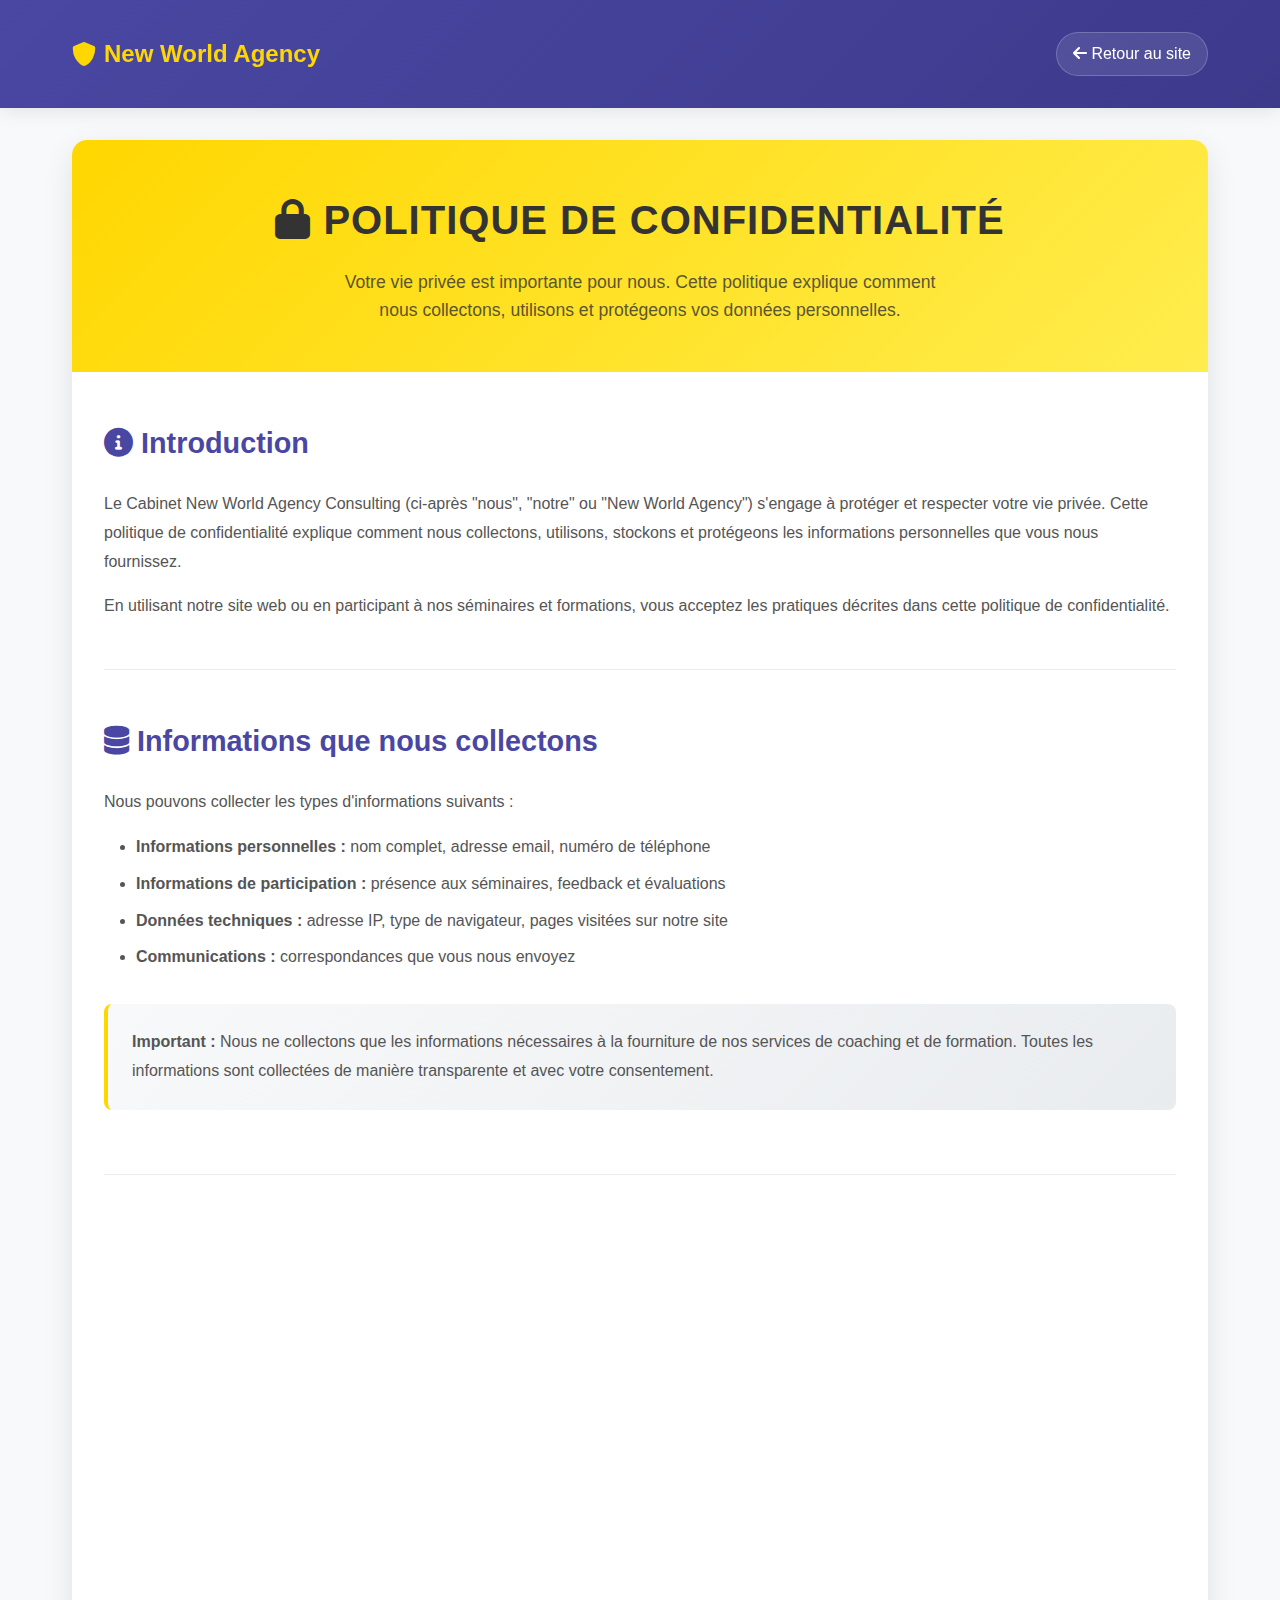
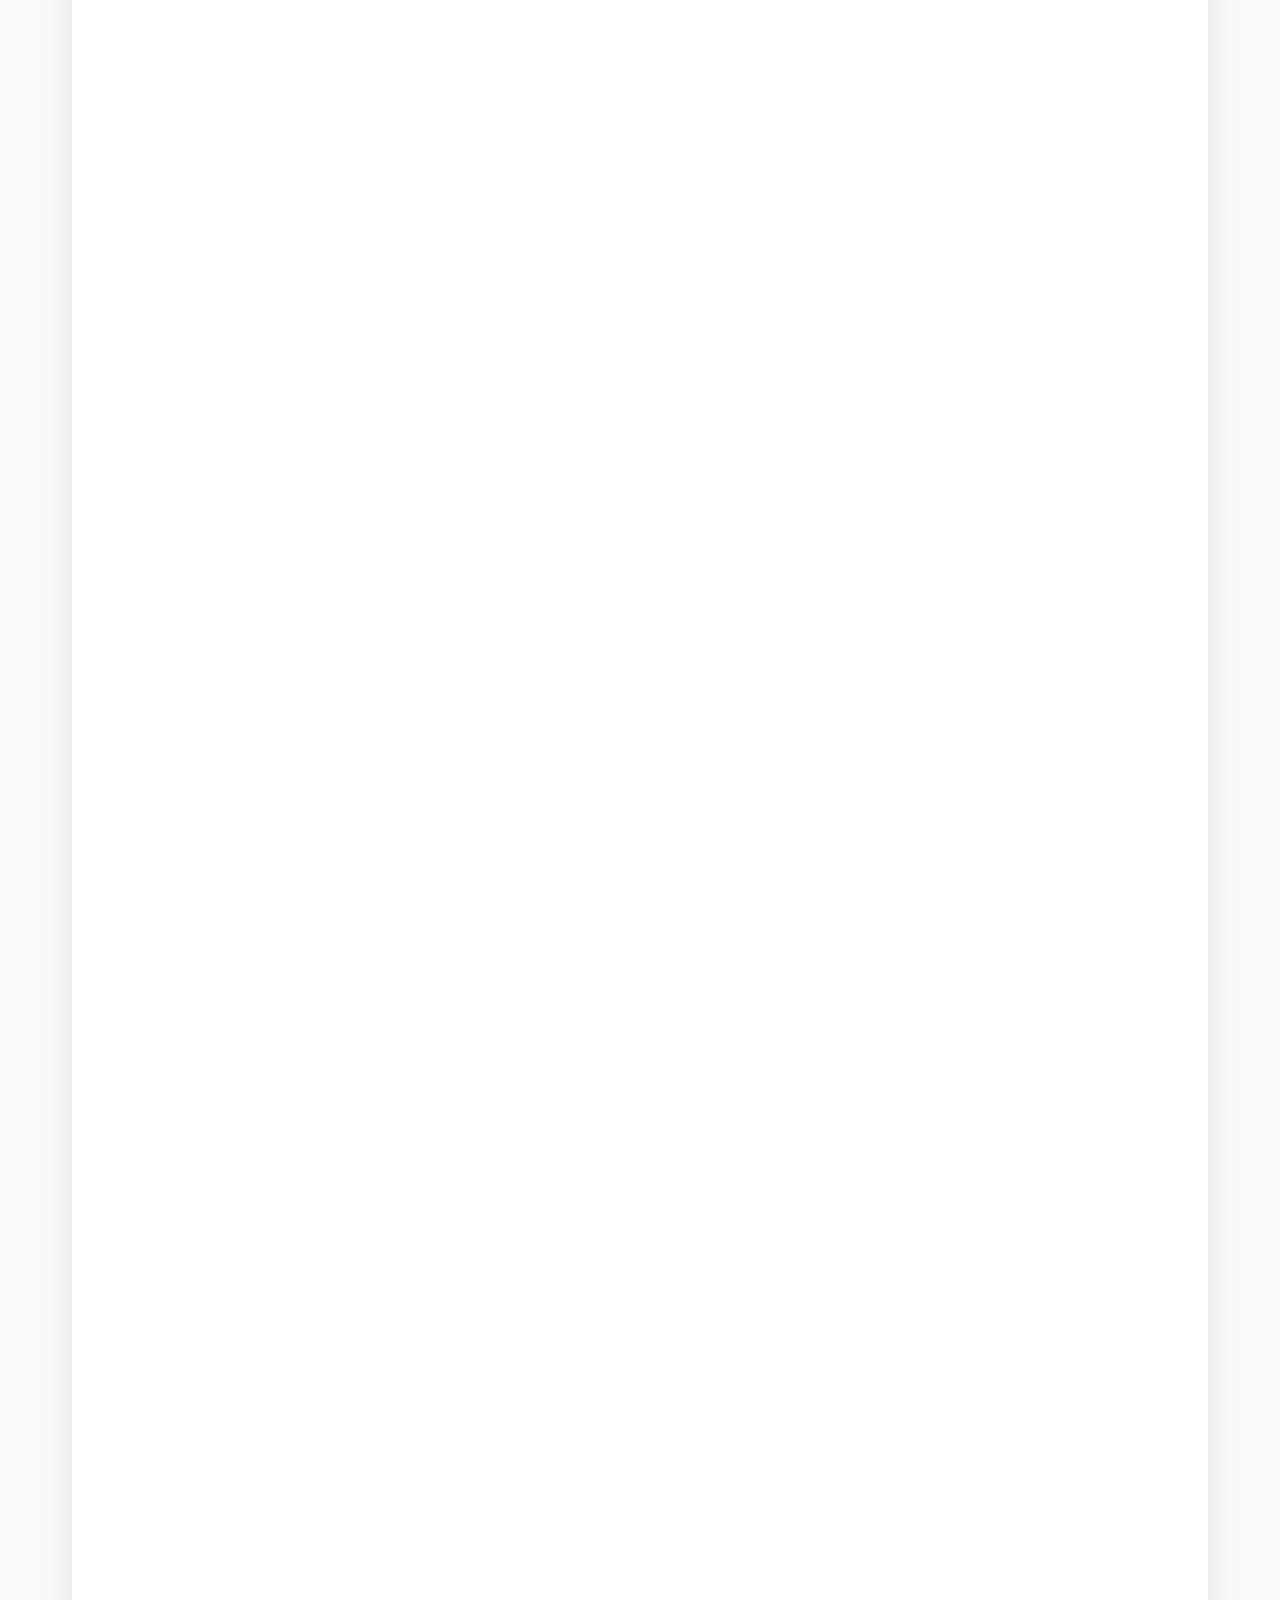
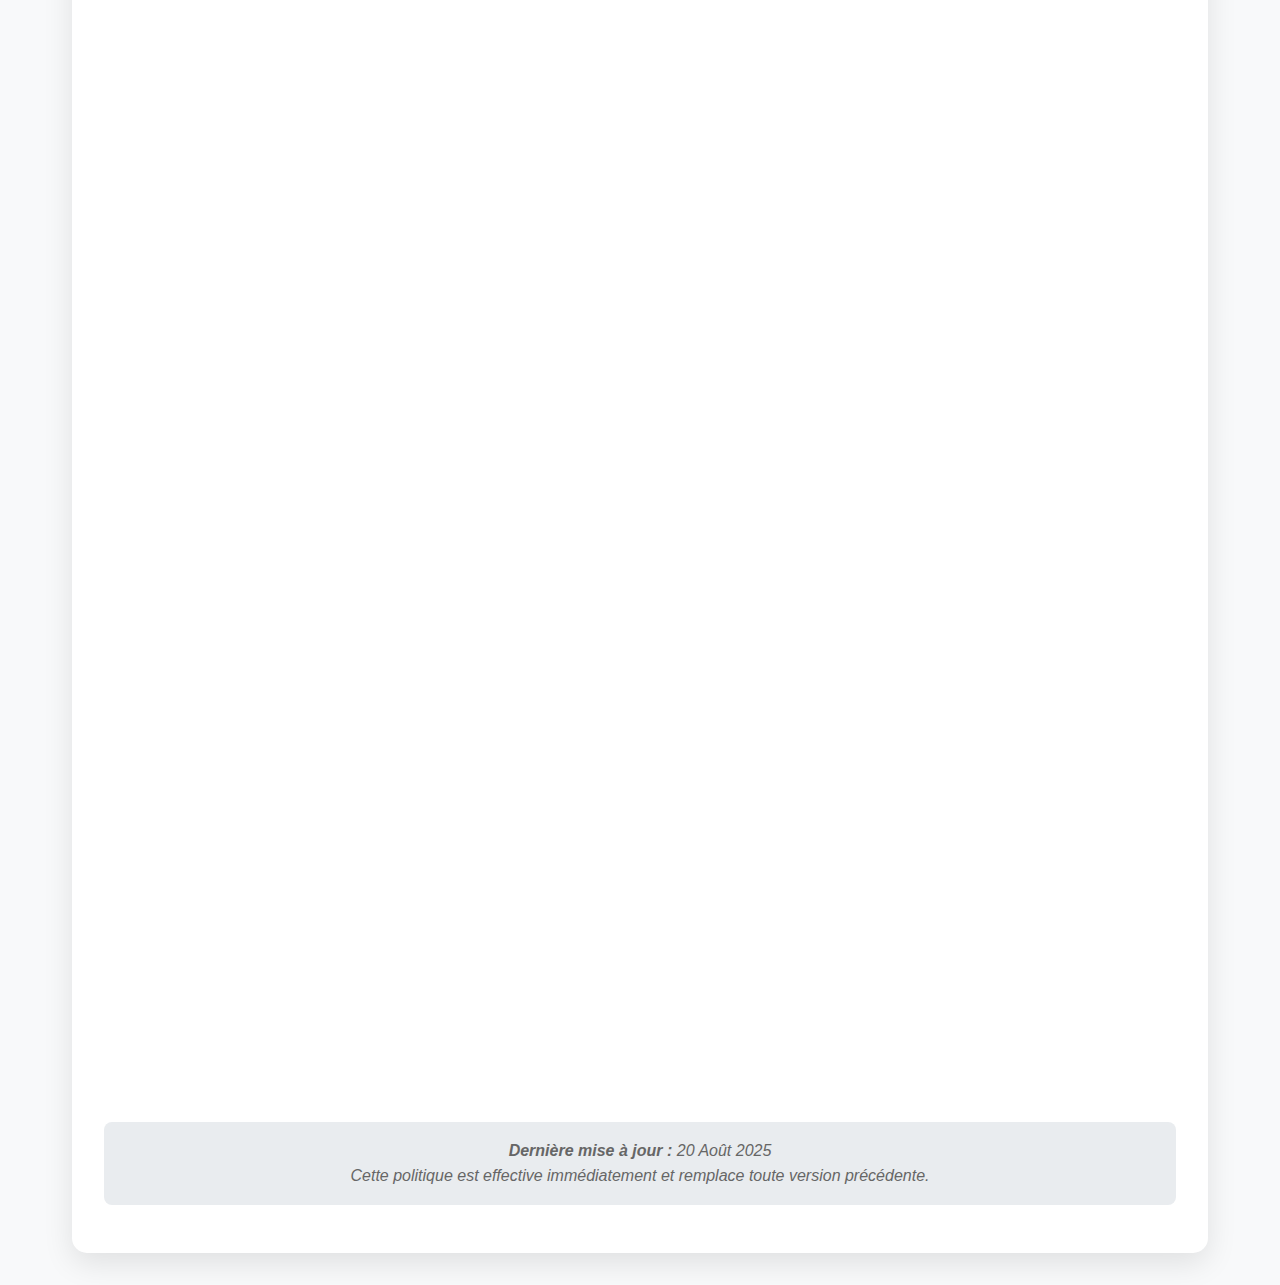
<file: privacy-policy.html>
<!DOCTYPE html>
<html lang="fr">

<head>
    <meta charset="UTF-8">
    <meta name="viewport" content="width=device-width, initial-scale=1.0">
    <title>Politique de Confidentialité - New World Agency</title>
    <link href="https://cdnjs.cloudflare.com/ajax/libs/font-awesome/6.0.0/css/all.min.css" rel="stylesheet">
    <style>
        * {
            margin: 0;
            padding: 0;
            box-sizing: border-box;
        }

        body {
            font-family: 'Arial', sans-serif;
            line-height: 1.6;
            color: #333;
            background-color: #f8f9fa;
        }

        /* Header */
        .header {
            background: linear-gradient(135deg, #4a47a3 0%, #3d3a8c 100%);
            color: white;
            padding: 1rem 0;
            position: sticky;
            top: 0;
            z-index: 100;
            box-shadow: 0 2px 20px rgba(0, 0, 0, 0.1);
        }

        .container {
            max-width: 1200px;
            margin: 0 auto;
            padding: 0 2rem;
        }

        .nav {
            display: flex;
            align-items: center;
            justify-content: space-between;
            padding: 1rem 0;
        }

        .logo {
            font-size: 1.5rem;
            font-weight: bold;
            color: #ffd700;
            text-decoration: none;
            display: flex;
            align-items: center;
            gap: 0.5rem;
        }

        .back-link {
            background: rgba(255, 255, 255, 0.1);
            color: white;
            padding: 0.5rem 1rem;
            border-radius: 25px;
            text-decoration: none;
            font-weight: 500;
            transition: all 0.3s ease;
            border: 1px solid rgba(255, 255, 255, 0.2);
        }

        .back-link:hover {
            background: rgba(255, 255, 255, 0.2);
            transform: translateY(-2px);
        }

        /* Main Content */
        .main-content {
            background: white;
            margin: 2rem auto;
            border-radius: 15px;
            box-shadow: 0 10px 30px rgba(0, 0, 0, 0.1);
            overflow: hidden;
        }

        .page-header {
            background: linear-gradient(135deg, #ffd700 0%, #ffed4e 100%);
            color: #333;
            padding: 3rem 2rem;
            text-align: center;
        }

        .page-header h1 {
            font-size: 2.5rem;
            margin-bottom: 1rem;
            text-transform: uppercase;
            letter-spacing: 1px;
        }

        .page-header p {
            font-size: 1.1rem;
            opacity: 0.8;
            max-width: 600px;
            margin: 0 auto;
        }

        .content-wrapper {
            padding: 3rem 2rem;
        }

        .policy-section {
            margin-bottom: 3rem;
            padding-bottom: 2rem;
            border-bottom: 1px solid #e9ecef;
        }

        .policy-section:last-child {
            border-bottom: none;
        }

        .section-title {
            color: #4a47a3;
            font-size: 1.8rem;
            margin-bottom: 1.5rem;
            display: flex;
            align-items: center;
            gap: 0.5rem;
        }

        .section-content {
            font-size: 1rem;
            line-height: 1.8;
            color: #555;
        }

        .section-content p {
            margin-bottom: 1rem;
        }

        .section-content ul {
            margin-left: 2rem;
            margin-bottom: 1rem;
        }

        .section-content li {
            margin-bottom: 0.5rem;
        }

        .highlight-box {
            background: linear-gradient(135deg, #f8f9fa 0%, #e9ecef 100%);
            border-left: 4px solid #ffd700;
            padding: 1.5rem;
            border-radius: 8px;
            margin: 2rem 0;
        }

        .contact-info {
            background: linear-gradient(135deg, #4a47a3 0%, #3d3a8c 100%);
            color: white;
            padding: 2rem;
            border-radius: 10px;
            margin: 2rem 0;
        }

        .contact-info h3 {
            color: #ffd700;
            margin-bottom: 1rem;
        }

        .contact-detail {
            display: flex;
            align-items: center;
            gap: 0.5rem;
            margin-bottom: 0.5rem;
        }

        .last-updated {
            background: #e9ecef;
            padding: 1rem;
            border-radius: 8px;
            text-align: center;
            font-style: italic;
            color: #666;
            margin-top: 2rem;
        }

        /* Responsive */
        @media (max-width: 768px) {
            .container {
                padding: 0 1rem;
            }

            .nav {
                flex-direction: column;
                gap: 1rem;
            }

            .logo {
                font-size: 1.2rem;
                text-align: center;
            }

            .page-header {
                padding: 2rem 1rem;
            }

            .page-header h1 {
                font-size: 2rem;
            }

            .content-wrapper {
                padding: 2rem 1rem;
            }

            .section-title {
                font-size: 1.5rem;
            }
        }

        /* Animations */
        @keyframes fadeInUp {
            from {
                opacity: 0;
                transform: translateY(30px);
            }

            to {
                opacity: 1;
                transform: translateY(0);
            }
        }

        .policy-section {
            animation: fadeInUp 0.6s ease-out;
        }
    </style>
</head>

<body>
    <!-- Header -->
    <header class="header">
        <div class="container">
            <nav class="nav">
                <a href="#" class="logo">
                    <i class="fas fa-shield-alt"></i>
                    New World Agency
                </a>
                <a href="index.html" class="back-link">
                    <i class="fas fa-arrow-left"></i>
                    Retour au site
                </a>
            </nav>
        </div>
    </header>

    <!-- Main Content -->
    <div class="container">
        <div class="main-content">
            <div class="page-header">
                <h1><i class="fas fa-lock"></i> Politique de Confidentialité</h1>
                <p>Votre vie privée est importante pour nous. Cette politique explique comment nous collectons,
                    utilisons et protégeons vos données personnelles.</p>
            </div>

            <div class="content-wrapper">
                <!-- Section 1: Introduction -->
                <div class="policy-section">
                    <h2 class="section-title">
                        <i class="fas fa-info-circle"></i>
                        Introduction
                    </h2>
                    <div class="section-content">
                        <p>
                            Le Cabinet New World Agency Consulting (ci-après "nous", "notre" ou "New World Agency")
                            s'engage à protéger et respecter votre vie privée. Cette politique de confidentialité
                            explique comment nous collectons, utilisons, stockons et protégeons les informations
                            personnelles que vous nous fournissez.
                        </p>
                        <p>
                            En utilisant notre site web ou en participant à nos séminaires et formations, vous acceptez
                            les pratiques décrites dans cette politique de confidentialité.
                        </p>
                    </div>
                </div>

                <!-- Section 2: Informations collectées -->
                <div class="policy-section">
                    <h2 class="section-title">
                        <i class="fas fa-database"></i>
                        Informations que nous collectons
                    </h2>
                    <div class="section-content">
                        <p>Nous pouvons collecter les types d'informations suivants :</p>
                        <ul>
                            <li><strong>Informations personnelles :</strong> nom complet, adresse email, numéro de
                                téléphone</li>
                            <li><strong>Informations de participation :</strong> présence aux séminaires, feedback et
                                évaluations</li>
                            <li><strong>Données techniques :</strong> adresse IP, type de navigateur, pages visitées sur
                                notre site</li>
                            <li><strong>Communications :</strong> correspondances que vous nous envoyez</li>
                        </ul>

                        <div class="highlight-box">
                            <strong>Important :</strong> Nous ne collectons que les informations nécessaires à la
                            fourniture de nos services de coaching et de formation. Toutes les informations sont
                            collectées de manière transparente et avec votre consentement.
                        </div>
                    </div>
                </div>

                <!-- Section 3: Utilisation des données -->
                <div class="policy-section">
                    <h2 class="section-title">
                        <i class="fas fa-cogs"></i>
                        Comment nous utilisons vos informations
                    </h2>
                    <div class="section-content">
                        <p>Nous utilisons vos informations personnelles pour :</p>
                        <ul>
                            <li>Vous inscrire à nos séminaires et formations gratuits</li>
                            <li>Vous envoyer des confirmations de participation et informations pratiques</li>
                            <li>Améliorer nos services et personnaliser votre expérience</li>
                            <li>Vous contacter concernant nos programmes de coaching</li>
                            <li>Répondre à vos questions et demandes</li>
                            <li>Analyser l'utilisation de notre site web pour l'améliorer</li>
                            <li>Respecter nos obligations légales</li>
                        </ul>
                        <p>
                            <strong>Nous ne vendons jamais vos données personnelles à des tiers.</strong>
                        </p>
                    </div>
                </div>

                <!-- Section 4: Partage des données -->
                <div class="policy-section">
                    <h2 class="section-title">
                        <i class="fas fa-share-alt"></i>
                        Partage de vos informations
                    </h2>
                    <div class="section-content">
                        <p>Nous pouvons partager vos informations uniquement dans les cas suivants :</p>
                        <ul>
                            <li><strong>Prestataires de services :</strong> fournisseurs techniques qui nous aident à
                                gérer notre site web et nos communications</li>
                            <li><strong>Partenaires de formation :</strong> uniquement si nécessaire pour la
                                co-organisation d'événements, et avec votre consentement explicite</li>
                            <li><strong>Obligations légales :</strong> si requis par la loi ou pour protéger nos droits
                                légitimes</li>
                        </ul>
                        <p>
                            Tous nos partenaires s'engagent à respecter la même politique de confidentialité que nous.
                        </p>
                    </div>
                </div>

                <!-- Section 5: Sécurité des données -->
                <div class="policy-section">
                    <h2 class="section-title">
                        <i class="fas fa-shield-alt"></i>
                        Sécurité de vos données
                    </h2>
                    <div class="section-content">
                        <p>Nous mettons en place des mesures de sécurité appropriées pour protéger vos informations
                            personnelles :</p>
                        <ul>
                            <li>Chiffrement des données lors de la transmission</li>
                            <li>Accès limité aux données par le personnel autorisé uniquement</li>
                            <li>Stockage sécurisé sur des serveurs protégés</li>
                            <li>Mise à jour régulière de nos systèmes de sécurité</li>
                            <li>Formation de notre équipe aux bonnes pratiques de protection des données</li>
                        </ul>

                        <div class="highlight-box">
                            <strong>Engagement :</strong> Bien qu'aucun système ne soit 100% sécurisé, nous nous
                            engageons à utiliser les meilleures pratiques industrielles pour protéger vos données.
                        </div>
                    </div>
                </div>

                <!-- Section 6: Vos droits -->
                <div class="policy-section">
                    <h2 class="section-title">
                        <i class="fas fa-user-check"></i>
                        Vos droits concernant vos données
                    </h2>
                    <div class="section-content">
                        <p>Vous disposez des droits suivants concernant vos données personnelles :</p>
                        <ul>
                            <li><strong>Droit d'accès :</strong> demander une copie des données que nous détenons sur
                                vous</li>
                            <li><strong>Droit de rectification :</strong> corriger des données inexactes ou incomplètes
                            </li>
                            <li><strong>Droit à l'effacement :</strong> demander la suppression de vos données</li>
                            <li><strong>Droit d'opposition :</strong> vous opposer au traitement de vos données</li>
                            <li><strong>Droit à la portabilité :</strong> obtenir vos données dans un format structuré
                            </li>
                            <li><strong>Droit de limitation :</strong> limiter le traitement de vos données</li>
                        </ul>
                        <p>
                            Pour exercer ces droits, contactez-nous aux coordonnées indiquées ci-dessous.
                        </p>
                    </div>
                </div>

                <!-- Section 7: Cookies 
                <div class="policy-section">
                    <h2 class="section-title">
                        <i class="fas fa-cookie-bite"></i>
                        Utilisation des cookies
                    </h2>
                    <div class="section-content">
                        <p>
                            Notre site web utilise des cookies pour améliorer votre expérience de navigation. Les
                            cookies sont de petits fichiers texte stockés sur votre appareil.
                        </p>
                        <p><strong>Types de cookies utilisés :</strong></p>
                        <ul>
                            <li><strong>Cookies essentiels :</strong> nécessaires au fonctionnement du site</li>
                            <li><strong>Cookies analytiques :</strong> pour comprendre comment vous utilisez notre site
                            </li>
                            <li><strong>Cookies de préférences :</strong> pour mémoriser vos choix</li>
                        </ul>
                        <p>
                            Vous pouvez désactiver les cookies dans les paramètres de votre navigateur, mais cela peut
                            affecter le fonctionnement du site.
                        </p>
                    </div>
                </div> -->

                <!-- Section 8: Conservation des données -->
                <div class="policy-section">
                    <h2 class="section-title">
                        <i class="fas fa-calendar-alt"></i>
                        Conservation des données
                    </h2>
                    <div class="section-content">
                        <p>
                            Nous conservons vos données personnelles uniquement pendant la durée nécessaire aux
                            finalités pour lesquelles elles ont été collectées :
                        </p>
                        <ul>
                            <li><strong>Données d'inscription :</strong> jusqu'à 3 ans après votre dernière
                                participation</li>
                            <li><strong>Communications :</strong> jusqu'à 2 ans après le dernier échange</li>
                            <li><strong>Données analytiques :</strong> sous forme anonymisée uniquement</li>
                        </ul>
                        <p>
                            Passé ces délais, vos données sont automatiquement supprimées de nos systèmes.
                        </p>
                    </div>
                </div>

                <!-- Section 9: Contact -->
                <div class="policy-section">
                    <h2 class="section-title">
                        <i class="fas fa-envelope"></i>
                        Nous contacter
                    </h2>
                    <div class="section-content">
                        <p>
                            Pour toute question concernant cette politique de confidentialité ou pour exercer vos
                            droits, vous pouvez nous contacter :
                        </p>

                        <div class="contact-info">
                            <h3><i class="fas fa-building"></i> New World Agency Consulting</h3>
                            <div class="contact-detail">
                                <i class="fas fa-envelope"></i>
                                <span>Email : nywtchouly@yahoo.fr</span>
                            </div>
                            <div class="contact-detail">
                                <i class="fas fa-phone"></i>
                                <span>Téléphone : +237 694 241 365</span>
                            </div>
                            <div class="contact-detail">
                                <i class="fas fa-map-marker-alt"></i>
                                <span>Adresse : Douala, Cameroun</span>
                            </div>
                            <div class="contact-detail">
                                <i class="fas fa-user-tie"></i>
                                <span>Responsable : Willy NGNIGNIKOUA</span>
                            </div>
                        </div>

                        <p>
                            Nous nous engageons à répondre à vos demandes dans un délai de 30 jours maximum.
                        </p>
                    </div>
                </div>

                <!-- Section 10: Modifications -->
                <div class="policy-section">
                    <h2 class="section-title">
                        <i class="fas fa-edit"></i>
                        Modifications de cette politique
                    </h2>
                    <div class="section-content">
                        <p>
                            Nous pouvons mettre à jour cette politique de confidentialité de temps à autre pour refléter
                            les changements dans nos pratiques ou pour d'autres raisons opérationnelles, légales ou
                            réglementaires.
                        </p>
                        <p>
                            Toute modification importante sera communiquée par email aux participants inscrits et/ou
                            affichée de manière visible sur notre site web.
                        </p>
                        <p>
                            Nous vous encourageons à consulter régulièrement cette page pour rester informé de nos
                            pratiques de confidentialité.
                        </p>
                    </div>
                </div>

                <!-- Dernière mise à jour -->
                <div class="last-updated">
                    <p><strong>Dernière mise à jour :</strong> 20 Août 2025</p>
                    <p>Cette politique est effective immédiatement et remplace toute version précédente.</p>
                </div>
            </div>
        </div>
    </div>

    <script>
        // Smooth scrolling pour les ancres
        document.querySelectorAll('a[href^="#"]').forEach(anchor => {
            anchor.addEventListener('click', function (e) {
                e.preventDefault();
                const target = document.querySelector(this.getAttribute('href'));
                if (target) {
                    target.scrollIntoView({
                        behavior: 'smooth',
                        block: 'start'
                    });
                }
            });
        });

        // Animation d'apparition des sections lors du scroll
        const observerOptions = {
            threshold: 0.1,
            rootMargin: '0px 0px -50px 0px'
        };

        const observer = new IntersectionObserver((entries) => {
            entries.forEach(entry => {
                if (entry.isIntersecting) {
                    entry.target.style.opacity = '1';
                    entry.target.style.transform = 'translateY(0)';
                }
            });
        }, observerOptions);

        // Observer toutes les sections
        document.querySelectorAll('.policy-section').forEach(section => {
            section.style.opacity = '0';
            section.style.transform = 'translateY(20px)';
            section.style.transition = 'all 0.6s ease-out';
            observer.observe(section);
        });

        // Mise en évidence de la navigation lors du scroll
        window.addEventListener('scroll', () => {
            const header = document.querySelector('.header');
            if (window.scrollY > 100) {
                header.style.boxShadow = '0 4px 20px rgba(0,0,0,0.15)';
            } else {
                header.style.boxShadow = '0 2px 20px rgba(0,0,0,0.1)';
            }
        });
    </script>
</body>

</html>
</file>
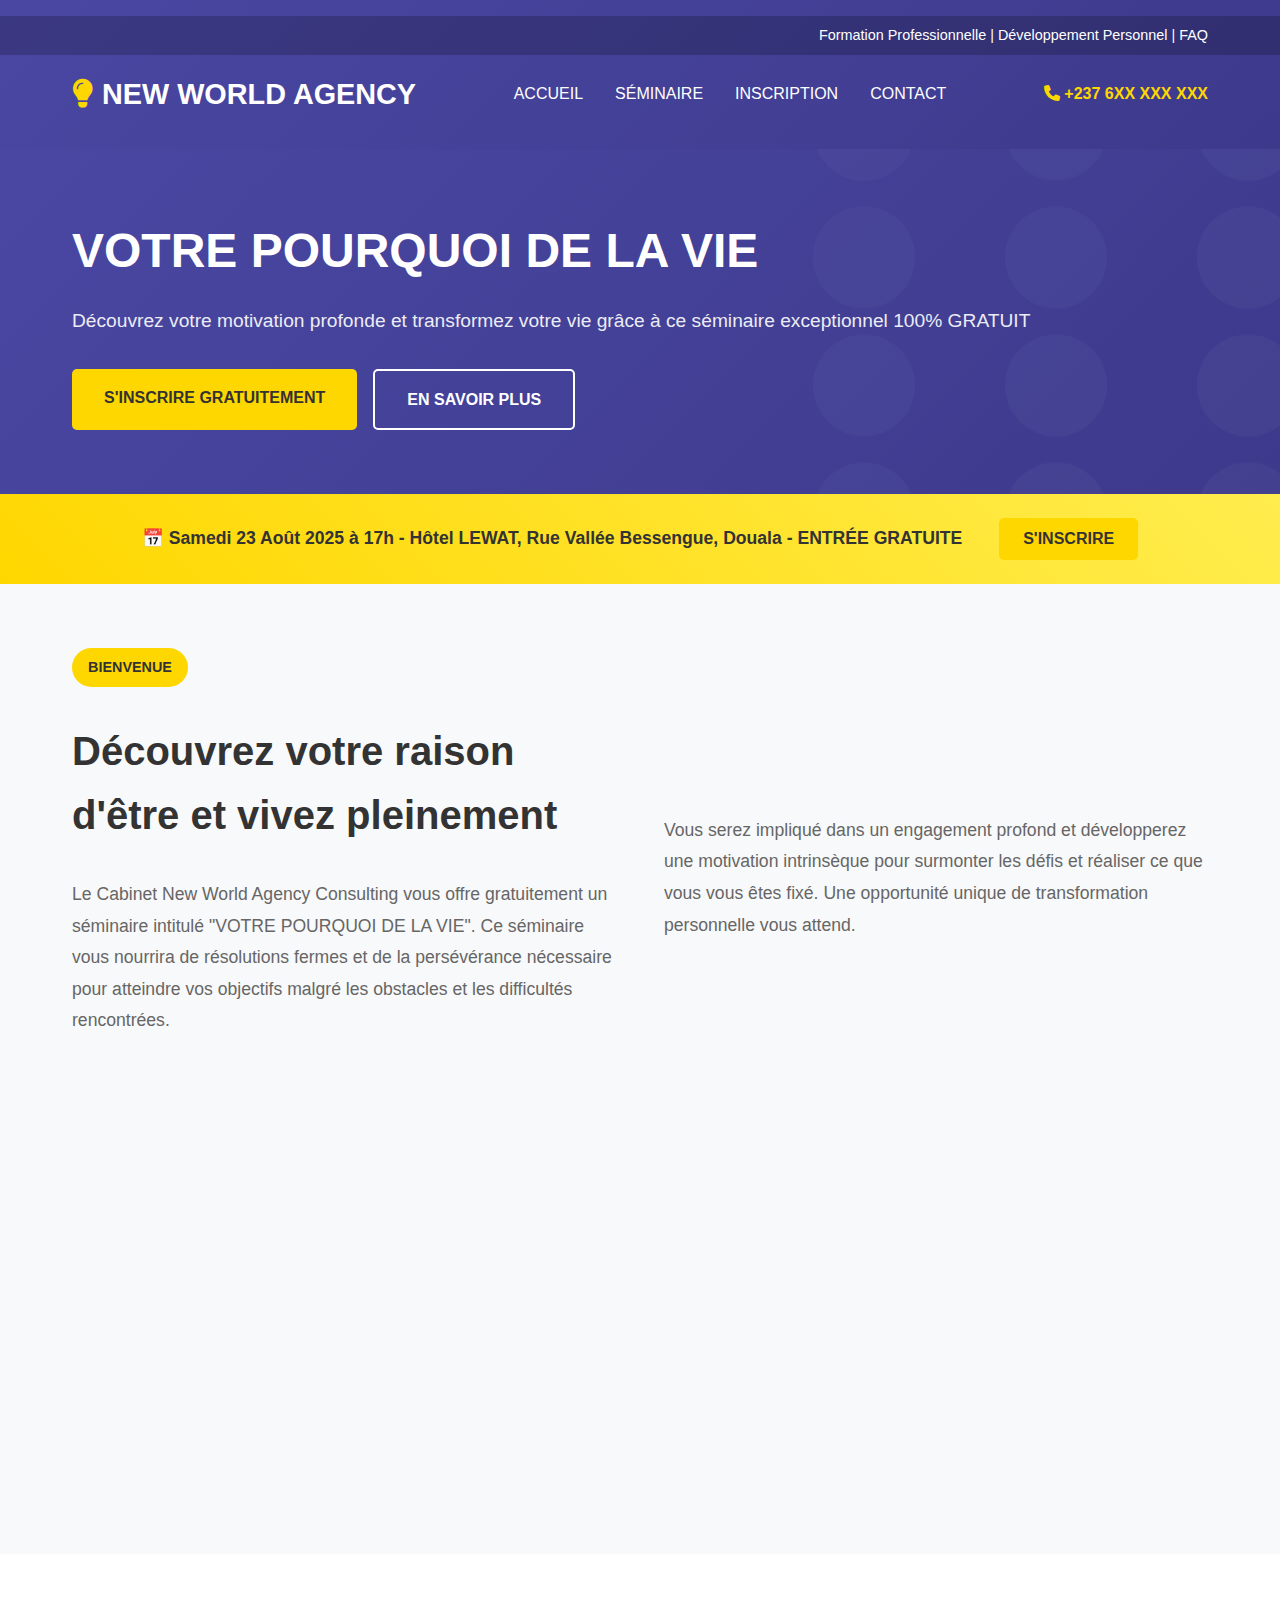
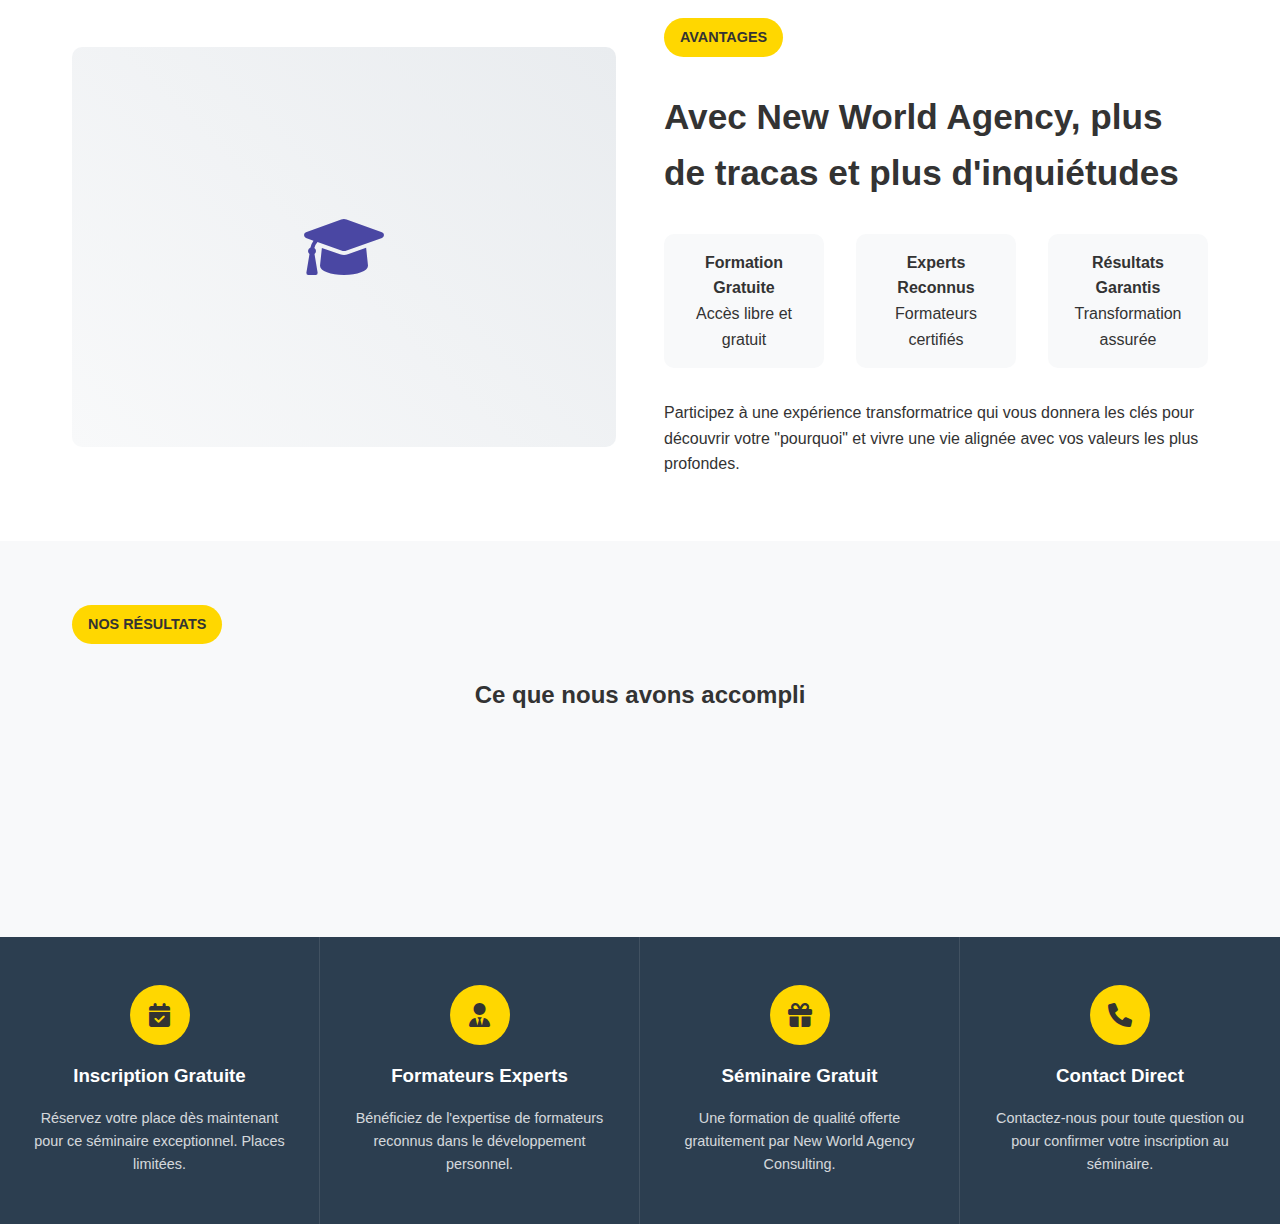
<file: seminaire_landing_page.html>
<!DOCTYPE html>
<html lang="fr">
<head>
    <meta charset="UTF-8">
    <meta name="viewport" content="width=device-width, initial-scale=1.0">
    <title>Séminaire Gratuit - Votre Pourquoi de la Vie</title>
    <link href="https://cdnjs.cloudflare.com/ajax/libs/font-awesome/6.0.0/css/all.min.css" rel="stylesheet">
    <style>
        * {
            margin: 0;
            padding: 0;
            box-sizing: border-box;
        }

        body {
            font-family: 'Arial', sans-serif;
            line-height: 1.6;
            color: #333;
        }

        /* Header */
        .header {
            background: linear-gradient(135deg, #4a47a3 0%, #3d3a8c 100%);
            color: white;
            padding: 1rem 0;
        }

        .top-bar {
            background: rgba(0,0,0,0.2);
            padding: 0.5rem 0;
            text-align: right;
            font-size: 0.9rem;
        }

        .container {
            max-width: 1200px;
            margin: 0 auto;
            padding: 0 2rem;
        }

        .nav {
            display: flex;
            justify-content: space-between;
            align-items: center;
            padding: 1rem 0;
        }

        .logo {
            font-size: 1.8rem;
            font-weight: bold;
            display: flex;
            align-items: center;
        }

        .logo i {
            margin-right: 0.5rem;
            color: #ffd700;
        }

        .nav-links {
            display: flex;
            list-style: none;
            gap: 2rem;
        }

        .nav-links a {
            color: white;
            text-decoration: none;
            font-weight: 500;
            transition: color 0.3s;
        }

        .nav-links a:hover {
            color: #ffd700;
        }

        .phone {
            color: #ffd700;
            font-weight: bold;
        }

        /* Hero Section */
        .hero {
            background: linear-gradient(135deg, #4a47a3 0%, #3d3a8c 100%);
            color: white;
            padding: 4rem 0;
            position: relative;
            overflow: hidden;
        }

        .hero::before {
            content: '';
            position: absolute;
            right: -20%;
            top: 0;
            width: 60%;
            height: 100%;
            background: url('data:image/svg+xml,<svg xmlns="http://www.w3.org/2000/svg" viewBox="0 0 1200 800"><defs><pattern id="people" patternUnits="userSpaceOnUse" width="300" height="200"><circle cx="150" cy="100" r="80" fill="rgba(255,255,255,0.1)"/></pattern></defs><rect width="100%" height="100%" fill="url(%23people)"/></svg>') no-repeat center;
            background-size: cover;
            opacity: 0.3;
        }

        .hero-content {
            position: relative;
            z-index: 2;
        }

        .hero h1 {
            font-size: 3rem;
            margin-bottom: 1rem;
            font-weight: 700;
        }

        .hero-subtitle {
            font-size: 1.2rem;
            margin-bottom: 2rem;
            opacity: 0.9;
        }

        .cta-buttons {
            display: flex;
            gap: 1rem;
            margin-top: 2rem;
        }

        .btn {
            padding: 1rem 2rem;
            border: none;
            border-radius: 5px;
            font-size: 1rem;
            font-weight: bold;
            cursor: pointer;
            text-decoration: none;
            display: inline-block;
            transition: all 0.3s;
            text-transform: uppercase;
        }

        .btn-primary {
            background: #ffd700;
            color: #333;
        }

        .btn-primary:hover {
            background: #ffed4e;
            transform: translateY(-2px);
        }

        .btn-secondary {
            background: transparent;
            color: white;
            border: 2px solid white;
        }

        .btn-secondary:hover {
            background: white;
            color: #4a47a3;
        }

        /* Promo Banner */
        .promo-banner {
            background: linear-gradient(45deg, #ffd700 0%, #ffed4e 100%);
            color: #333;
            padding: 1.5rem 0;
            text-align: center;
            font-weight: bold;
            font-size: 1.1rem;
        }

        /* Welcome Section */
        .welcome {
            padding: 4rem 0;
            background: #f8f9fa;
        }

        .welcome-tag {
            background: #ffd700;
            color: #333;
            padding: 0.5rem 1rem;
            border-radius: 20px;
            font-size: 0.9rem;
            font-weight: bold;
            display: inline-block;
            margin-bottom: 2rem;
        }

        .section-content {
            display: grid;
            grid-template-columns: 1fr 1fr;
            gap: 3rem;
            align-items: center;
        }

        .welcome h2 {
            font-size: 2.5rem;
            margin-bottom: 2rem;
            color: #333;
        }

        .welcome p {
            font-size: 1.1rem;
            line-height: 1.8;
            color: #666;
        }

        /* Services Grid */
        .services {
            display: grid;
            grid-template-columns: repeat(auto-fit, minmax(300px, 1fr));
            gap: 2rem;
            margin-top: 3rem;
        }

        .service-card {
            background: white;
            border-radius: 10px;
            overflow: hidden;
            box-shadow: 0 10px 30px rgba(0,0,0,0.1);
            transition: transform 0.3s;
        }

        .service-card:hover {
            transform: translateY(-5px);
        }

        .service-image {
            height: 200px;
            background: linear-gradient(45deg, #4a47a3, #6c63ac);
            display: flex;
            align-items: center;
            justify-content: center;
            color: white;
            font-size: 3rem;
        }

        .service-content {
            padding: 2rem;
        }

        .service-content h3 {
            margin-bottom: 1rem;
            color: #333;
            display: flex;
            align-items: center;
            gap: 0.5rem;
        }

        /* Benefits Section */
        .benefits {
            padding: 4rem 0;
            background: white;
        }

        .benefits-content {
            display: grid;
            grid-template-columns: 1fr 1fr;
            gap: 3rem;
            align-items: center;
        }

        .benefits-image {
            background: linear-gradient(45deg, #f8f9fa, #e9ecef);
            height: 400px;
            border-radius: 10px;
            display: flex;
            align-items: center;
            justify-content: center;
            font-size: 4rem;
            color: #4a47a3;
        }

        .benefits h2 {
            font-size: 2.2rem;
            margin-bottom: 2rem;
            color: #333;
        }

        .benefit-features {
            display: flex;
            gap: 2rem;
            margin: 2rem 0;
        }

        .feature {
            text-align: center;
            padding: 1rem;
            background: #f8f9fa;
            border-radius: 10px;
            flex: 1;
        }

        /* Stats Section */
        .stats {
            background: #f8f9fa;
            padding: 4rem 0;
        }

        .stats-grid {
            display: grid;
            grid-template-columns: repeat(auto-fit, minmax(200px, 1fr));
            gap: 2rem;
            text-align: center;
        }

        .stat-item h3 {
            font-size: 3rem;
            color: #4a47a3;
            margin-bottom: 0.5rem;
        }

        .stat-item p {
            color: #666;
            font-weight: 500;
        }

        /* CTA Sections */
        .cta-sections {
            display: grid;
            grid-template-columns: repeat(auto-fit, minmax(250px, 1fr));
            background: #2c3e50;
            color: white;
        }

        .cta-section {
            padding: 3rem 2rem;
            text-align: center;
            border-right: 1px solid rgba(255,255,255,0.1);
            transition: background 0.3s;
        }

        .cta-section:hover {
            background: rgba(255,215,0,0.1);
        }

        .cta-section:last-child {
            border-right: none;
        }

        .cta-icon {
            background: #ffd700;
            color: #333;
            width: 60px;
            height: 60px;
            border-radius: 50%;
            display: flex;
            align-items: center;
            justify-content: center;
            font-size: 1.5rem;
            margin: 0 auto 1rem;
        }

        .cta-section h3 {
            margin-bottom: 1rem;
        }

        .cta-section p {
            font-size: 0.9rem;
            opacity: 0.8;
        }

        /* Responsive */
        @media (max-width: 768px) {
            .nav-links {
                display: none;
            }
            
            .hero h1 {
                font-size: 2rem;
            }
            
            .section-content,
            .benefits-content {
                grid-template-columns: 1fr;
                gap: 2rem;
            }
            
            .cta-buttons {
                flex-direction: column;
            }
            
            .container {
                padding: 0 1rem;
            }
        }

        /* Animations */
        @keyframes fadeInUp {
            from {
                opacity: 0;
                transform: translateY(30px);
            }
            to {
                opacity: 1;
                transform: translateY(0);
            }
        }

        .hero-content {
            animation: fadeInUp 1s ease-out;
        }

        .service-card,
        .stat-item {
            animation: fadeInUp 0.6s ease-out forwards;
        }
    </style>
</head>
<body>
    <!-- Header -->
    <header class="header">
        <div class="top-bar">
            <div class="container">
                <span>Formation Professionnelle | Développement Personnel | FAQ</span>
            </div>
        </div>
        <div class="container">
            <nav class="nav">
                <div class="logo">
                    <i class="fas fa-lightbulb"></i>
                    NEW WORLD AGENCY
                </div>
                <ul class="nav-links">
                    <li><a href="#accueil">ACCUEIL</a></li>
                    <li><a href="#seminaire">SÉMINAIRE</a></li>
                    <li><a href="#inscription">INSCRIPTION</a></li>
                    <li><a href="#contact">CONTACT</a></li>
                </ul>
                <div class="phone">
                    <i class="fas fa-phone"></i> +237 6XX XXX XXX
                </div>
            </nav>
        </div>
    </header>

    <!-- Hero Section -->
    <section class="hero" id="accueil">
        <div class="container">
            <div class="hero-content">
                <h1>VOTRE POURQUOI DE LA VIE</h1>
                <p class="hero-subtitle">Découvrez votre motivation profonde et transformez votre vie grâce à ce séminaire exceptionnel 100% GRATUIT</p>
                <div class="cta-buttons">
                    <a href="#inscription" class="btn btn-primary">S'INSCRIRE GRATUITEMENT</a>
                    <a href="#details" class="btn btn-secondary">EN SAVOIR PLUS</a>
                </div>
            </div>
        </div>
    </section>

    <!-- Promo Banner -->
    <section class="promo-banner">
        <div class="container">
            <strong>📅 Samedi 23 Août 2025 à 17h - Hôtel LEWAT, Rue Vallée Bessengue, Douala - ENTRÉE GRATUITE</strong>
            <a href="#inscription" class="btn btn-primary" style="margin-left: 2rem; padding: 0.5rem 1.5rem;">S'INSCRIRE</a>
        </div>
    </section>

    <!-- Welcome Section -->
    <section class="welcome" id="details">
        <div class="container">
            <span class="welcome-tag">BIENVENUE</span>
            <div class="section-content">
                <div>
                    <h2>Découvrez votre raison d'être et vivez pleinement</h2>
                    <p>Le Cabinet New World Agency Consulting vous offre gratuitement un séminaire intitulé "VOTRE POURQUOI DE LA VIE". Ce séminaire vous nourrira de résolutions fermes et de la persévérance nécessaire pour atteindre vos objectifs malgré les obstacles et les difficultés rencontrées.</p>
                </div>
                <div>
                    <p>Vous serez impliqué dans un engagement profond et développerez une motivation intrinsèque pour surmonter les défis et réaliser ce que vous vous êtes fixé. Une opportunité unique de transformation personnelle vous attend.</p>
                </div>
            </div>

            <!-- Services -->
            <div class="services">
                <div class="service-card">
                    <div class="service-image">
                        <i class="fas fa-heart"></i>
                    </div>
                    <div class="service-content">
                        <h3><i class="fas fa-users"></i> Développement Personnel</h3>
                        <p>Découvrez vos valeurs profondes et alignez vos actions avec votre mission de vie</p>
                    </div>
                </div>
                <div class="service-card">
                    <div class="service-image">
                        <i class="fas fa-target"></i>
                    </div>
                    <div class="service-content">
                        <h3><i class="fas fa-bullseye"></i> Définition d'Objectifs</h3>
                        <p>Apprenez à fixer des objectifs clairs et développez la persévérance pour les atteindre</p>
                    </div>
                </div>
                <div class="service-card">
                    <div class="service-image">
                        <i class="fas fa-rocket"></i>
                    </div>
                    <div class="service-content">
                        <h3><i class="fas fa-chart-line"></i> Motivation Intrinsèque</h3>
                        <p>Cultivez une motivation durable qui vous permettra de surmonter tous les obstacles</p>
                    </div>
                </div>
            </div>
        </div>
    </section>

    <!-- Benefits Section -->
    <section class="benefits">
        <div class="container">
            <div class="benefits-content">
                <div class="benefits-image">
                    <i class="fas fa-graduation-cap"></i>
                </div>
                <div>
                    <span class="welcome-tag">AVANTAGES</span>
                    <h2>Avec New World Agency, plus de tracas et plus d'inquiétudes</h2>
                    <div class="benefit-features">
                        <div class="feature">
                            <strong>Formation Gratuite</strong>
                            <p>Accès libre et gratuit</p>
                        </div>
                        <div class="feature">
                            <strong>Experts Reconnus</strong>
                            <p>Formateurs certifiés</p>
                        </div>
                        <div class="feature">
                            <strong>Résultats Garantis</strong>
                            <p>Transformation assurée</p>
                        </div>
                    </div>
                    <p>Participez à une expérience transformatrice qui vous donnera les clés pour découvrir votre "pourquoi" et vivre une vie alignée avec vos valeurs les plus profondes.</p>
                </div>
            </div>
        </div>
    </section>

    <!-- Stats Section -->
    <section class="stats">
        <div class="container">
            <span class="welcome-tag">NOS RÉSULTATS</span>
            <h2 style="text-align: center; margin-bottom: 3rem;">Ce que nous avons accompli</h2>
            <div class="stats-grid">
                <div class="stat-item">
                    <h3>500+</h3>
                    <p>Participants Formés</p>
                </div>
                <div class="stat-item">
                    <h3>95%</h3>
                    <p>Taux de Satisfaction</p>
                </div>
                <div class="stat-item">
                    <h3>10+</h3>
                    <p>Années d'Expérience</p>
                </div>
                <div class="stat-item">
                    <h3>50+</h3>
                    <p>Formations Données</p>
                </div>
            </div>
        </div>
    </section>

    <!-- CTA Sections -->
    <section class="cta-sections" id="inscription">
        <div class="cta-section">
            <div class="cta-icon">
                <i class="fas fa-calendar-check"></i>
            </div>
            <h3>Inscription Gratuite</h3>
            <p>Réservez votre place dès maintenant pour ce séminaire exceptionnel. Places limitées.</p>
        </div>
        <div class="cta-section">
            <div class="cta-icon">
                <i class="fas fa-user-tie"></i>
            </div>
            <h3>Formateurs Experts</h3>
            <p>Bénéficiez de l'expertise de formateurs reconnus dans le développement personnel.</p>
        </div>
        <div class="cta-section">
            <div class="cta-icon">
                <i class="fas fa-gift"></i>
            </div>
            <h3>Séminaire Gratuit</h3>
            <p>Une formation de qualité offerte gratuitement par New World Agency Consulting.</p>
        </div>
        <div class="cta-section">
            <div class="cta-icon">
                <i class="fas fa-phone"></i>
            </div>
            <h3>Contact Direct</h3>
            <p>Contactez-nous pour toute question ou pour confirmer votre inscription au séminaire.</p>
        </div>
    </section>

    <script>
        // Smooth scrolling for navigation links
        document.querySelectorAll('a[href^="#"]').forEach(anchor => {
            anchor.addEventListener('click', function (e) {
                e.preventDefault();
                const target = document.querySelector(this.getAttribute('href'));
                if (target) {
                    target.scrollIntoView({
                        behavior: 'smooth',
                        block: 'start'
                    });
                }
            });
        });

        // Add animation to stats when they come into view
        const observerOptions = {
            threshold: 0.5,
            rootMargin: '0px 0px -100px 0px'
        };

        const observer = new IntersectionObserver((entries) => {
            entries.forEach(entry => {
                if (entry.isIntersecting) {
                    entry.target.style.opacity = '1';
                    entry.target.style.transform = 'translateY(0)';
                }
            });
        }, observerOptions);

        document.querySelectorAll('.stat-item, .service-card').forEach(el => {
            el.style.opacity = '0';
            el.style.transform = 'translateY(30px)';
            el.style.transition = 'all 0.6s ease-out';
            observer.observe(el);
        });
    </script>
</body>
</html>
</file>
